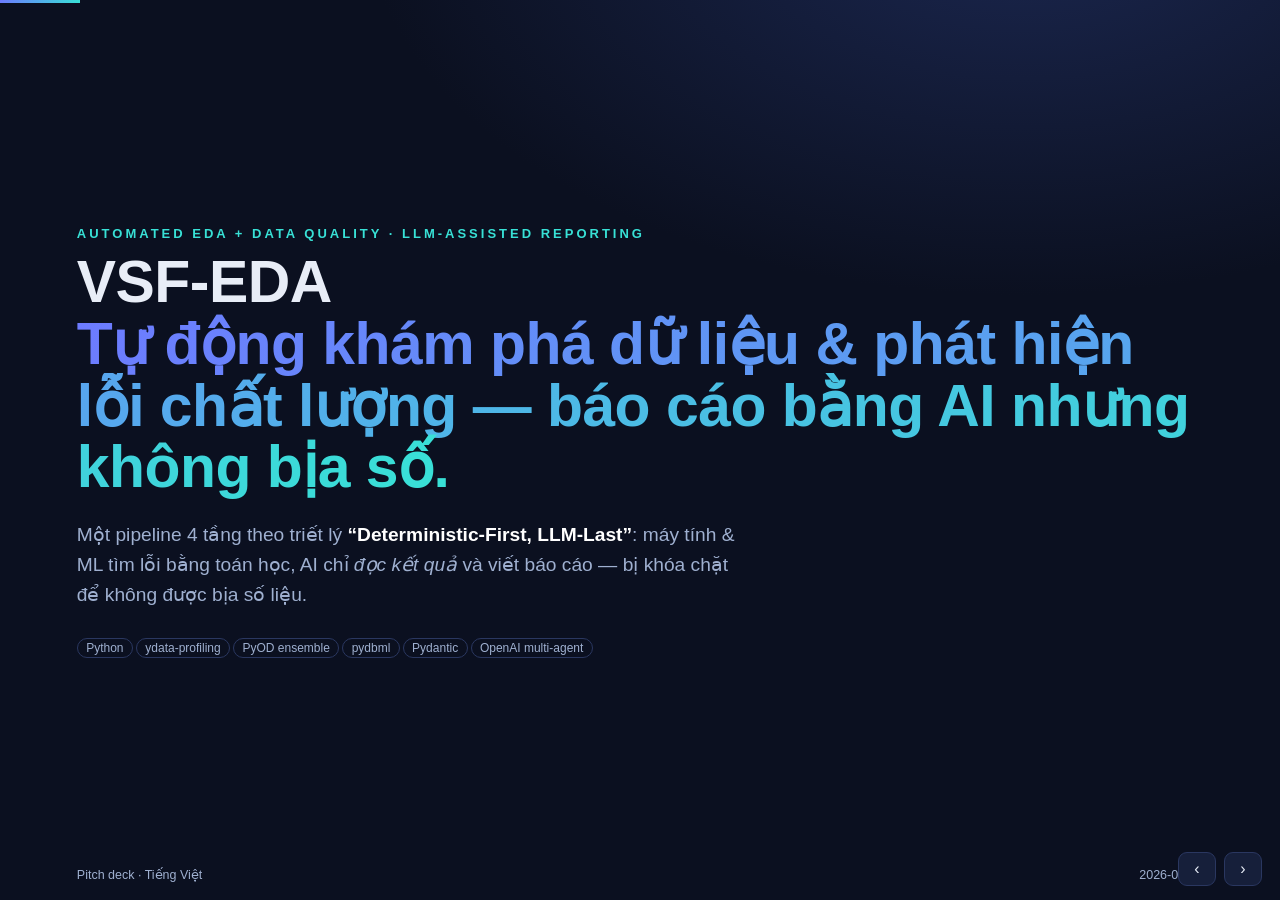
<file: docs/slide.html>
<!DOCTYPE html>
<html lang="vi">
<head>
<meta charset="UTF-8">
<meta name="viewport" content="width=device-width, initial-scale=1.0">
<title>VSF-EDA · Pitch Deck</title>
<style>
  :root{
    --bg:#0b1020; --bg2:#11182e; --card:#161f3a; --card2:#1c294b;
    --ink:#e8edf7; --muted:#9fb0d0; --line:#2a3760;
    --cyan:#38e1d6; --indigo:#6d7bff; --emerald:#46e08a; --amber:#ffcf5c; --rose:#ff7a90;
    --grad:linear-gradient(120deg,#6d7bff,#38e1d6);
  }
  *{box-sizing:border-box;margin:0;padding:0}
  html,body{height:100%}
  body{
    background:radial-gradient(1200px 700px at 80% -10%,#1b2750 0%,var(--bg) 55%) fixed;
    color:var(--ink);
    font-family:-apple-system,BlinkMacSystemFont,"Segoe UI",Roboto,"Helvetica Neue",Arial,"Noto Sans",sans-serif;
    -webkit-font-smoothing:antialiased; overflow:hidden;
  }
  .deck{height:100vh;width:100vw;position:relative}
  .slide{
    position:absolute;inset:0;display:none;flex-direction:column;justify-content:center;
    padding:4.2vh 6vw 6vh;overflow:auto;animation:fade .45s ease;
  }
  .slide.active{display:flex}
  @keyframes fade{from{opacity:0;transform:translateY(14px)}to{opacity:1;transform:none}}
  .slide::-webkit-scrollbar{width:8px}
  .slide::-webkit-scrollbar-thumb{background:var(--line);border-radius:8px}

  h1{font-size:clamp(30px,4.6vw,62px);line-height:1.05;letter-spacing:-.5px}
  h2{font-size:clamp(24px,3.1vw,40px);line-height:1.12;margin-bottom:.5em;letter-spacing:-.4px}
  h3{font-size:clamp(17px,1.5vw,22px);color:var(--cyan);margin:.2em 0 .5em;font-weight:700}
  p,li{font-size:clamp(14px,1.18vw,18px);line-height:1.55;color:var(--ink)}
  .muted{color:var(--muted)}
  .grad{background:var(--grad);-webkit-background-clip:text;background-clip:text;color:transparent}
  .kicker{font-size:13px;letter-spacing:3px;text-transform:uppercase;color:var(--cyan);font-weight:700;margin-bottom:.8em}
  .lead{font-size:clamp(16px,1.5vw,22px);color:var(--muted);max-width:62ch}
  ul{padding-left:1.1em;margin:.3em 0}
  li{margin:.34em 0}
  b,strong{color:#fff}
  .tag{display:inline-block;padding:.18em .7em;border:1px solid var(--line);border-radius:999px;font-size:12px;color:var(--muted);margin:.2em .25em 0 0}
  .pill{display:inline-block;padding:.2em .6em;border-radius:7px;font-size:12px;font-weight:700}
  .pill.cy{background:rgba(56,225,214,.16);color:var(--cyan)}
  .pill.em{background:rgba(70,224,138,.16);color:var(--emerald)}
  .pill.am{background:rgba(255,207,92,.16);color:var(--amber)}
  .pill.ro{background:rgba(255,122,144,.16);color:var(--rose)}
  .pill.in{background:rgba(109,123,255,.18);color:#aeb6ff}

  .grid{display:grid;gap:18px}
  .g2{grid-template-columns:1fr 1fr}
  .g3{grid-template-columns:repeat(3,1fr)}
  .g4{grid-template-columns:repeat(4,1fr)}
  .card{background:linear-gradient(180deg,var(--card),var(--bg2));border:1px solid var(--line);border-radius:16px;padding:18px 20px}
  .card.tight{padding:14px 16px}
  .card h3{margin-top:0}
  .num{font-size:clamp(26px,3.4vw,44px);font-weight:800;line-height:1}

  table{width:100%;border-collapse:collapse;font-size:clamp(12px,1.05vw,15.5px)}
  th,td{text-align:left;padding:9px 12px;border-bottom:1px solid var(--line);vertical-align:top}
  th{color:var(--cyan);font-weight:700;font-size:12.5px;text-transform:uppercase;letter-spacing:.6px}
  tr:hover td{background:rgba(109,123,255,.06)}
  .ok{color:var(--emerald)} .no{color:var(--rose)} .wn{color:var(--amber)}

  /* flow diagram */
  .flow{display:flex;align-items:stretch;gap:0;flex-wrap:wrap;margin-top:10px}
  .step{flex:1;min-width:150px;background:linear-gradient(180deg,var(--card2),var(--bg2));border:1px solid var(--line);border-radius:14px;padding:14px;position:relative}
  .step .lab{font-size:12px;color:var(--cyan);font-weight:700;letter-spacing:1px}
  .step .ti{font-weight:700;margin:.25em 0;font-size:15px}
  .step .io{font-size:12px;color:var(--muted);line-height:1.4}
  .arrow{display:flex;align-items:center;color:var(--indigo);font-size:26px;padding:0 6px}

  .foot{position:absolute;bottom:18px;left:6vw;right:6vw;display:flex;justify-content:space-between;align-items:center;font-size:12.5px;color:var(--muted)}
  .progress{position:fixed;top:0;left:0;height:3px;background:var(--grad);z-index:20;transition:width .3s;width:0}
  .nav{position:fixed;bottom:14px;right:18px;display:flex;gap:8px;z-index:20}
  .nav button{background:var(--card);border:1px solid var(--line);color:var(--ink);width:38px;height:34px;border-radius:9px;cursor:pointer;font-size:16px}
  .nav button:hover{border-color:var(--cyan)}
  code,.mono{font-family:ui-monospace,SFMono-Regular,Menlo,monospace;font-size:.92em;color:#bfe9ff}
  .json{background:#0a0f20;border:1px solid var(--line);border-radius:12px;padding:14px 16px;font-family:ui-monospace,Menlo,monospace;font-size:12.5px;line-height:1.5;color:#cfe;overflow:auto;white-space:pre}
  .k{color:#8fb6ff}.s{color:#9be6a8}.c{color:#ffd27a}
  .hl{border-left:3px solid var(--cyan);padding-left:14px}
  .hl.am{border-color:var(--amber)} .hl.ro{border-color:var(--rose)} .hl.em{border-color:var(--emerald)}
  .spec{border:1px dashed var(--indigo);border-radius:12px;padding:14px 18px;background:rgba(109,123,255,.06)}
  .center{text-align:center}
</style>
</head>
<body>
<div class="progress" id="prog"></div>
<div class="deck" id="deck">

  <!-- 1 · TITLE -->
  <section class="slide active">
    <div class="kicker">Automated EDA + Data Quality · LLM-Assisted Reporting</div>
    <h1>VSF-EDA<br><span class="grad">Tự động khám phá dữ liệu &amp; phát hiện lỗi chất lượng — báo cáo bằng AI nhưng <u>không bịa số</u>.</span></h1>
    <p class="lead" style="margin-top:22px">Một pipeline 4 tầng theo triết lý <b>“Deterministic-First, LLM-Last”</b>: máy tính &amp; ML tìm lỗi bằng toán học, AI chỉ <i>đọc kết quả</i> và viết báo cáo — bị khóa chặt để không được bịa số liệu.</p>
    <div style="margin-top:26px">
      <span class="tag">Python</span><span class="tag">ydata-profiling</span><span class="tag">PyOD ensemble</span><span class="tag">pydbml</span><span class="tag">Pydantic</span><span class="tag">OpenAI multi-agent</span>
    </div>
    <div class="foot"><span>Pitch deck · Tiếng Việt</span><span>2026-05-29</span></div>
  </section>

  <!-- 2 · PROBLEM -->
  <section class="slide">
    <div class="kicker">Vấn đề</div>
    <h2>EDA thủ công thì chậm — còn để LLM tự đọc dữ liệu thì <span class="grad">bịa số</span>.</h2>
    <div class="grid g3" style="margin-top:10px">
      <div class="card"><h3>😩 Thủ công &amp; lặp lại</h3><p>Mỗi dataset mới, Data Scientist lại tốn hàng giờ viết lại cùng một mớ code thống kê, vẽ biểu đồ, soi missing/outlier.</p></div>
      <div class="card"><h3>🧱 Lỗi rải rác, không chuẩn</h3><p>Các tool hiện có chấm lỗi <b>độc lập</b>, không gán chuẩn quốc tế (DAMA/ISO), không có verdict “dữ liệu này dùng được chưa?”.</p></div>
      <div class="card"><h3>🤖 LLM bịa số liệu</h3><p>Ném cả bảng cho ChatGPT → nó viết hay nhưng <b>tự chế con số</b>. Trong DataOps, một con số sai = mất hết niềm tin.</p></div>
    </div>
    <p class="lead" style="margin-top:22px"><b>Câu hỏi cốt lõi:</b> làm sao có báo cáo EDA tự động, đẹp, dễ đọc <i>như AI viết</i> — mà mọi con số đều <b>đảm bảo đúng 100%</b> so với dữ liệu gốc?</p>
  </section>

  <!-- 3 · RESEARCH LANDSCAPE -->
  <section class="slide">
    <div class="kicker">Tổng quan nghiên cứu</div>
    <h2>Chúng tôi đã khảo sát toàn cảnh trước khi thiết kế.</h2>
    <div class="grid g4" style="margin:6px 0 18px">
      <div class="card center"><div class="num grad">47</div><p class="muted">bài báo khoa học<br>(profiling, DQ, anomaly, hallucination)</p></div>
      <div class="card center"><div class="num grad">32</div><p class="muted">repo mã nguồn mở<br>được đọc &amp; lập wiki</p></div>
      <div class="card center"><div class="num grad">16</div><p class="muted">công cụ thương mại<br>(Monte Carlo, Anomalo…)</p></div>
      <div class="card center"><div class="num grad">10</div><p class="muted">khoảng trống nghiên cứu<br>(gaps) được định danh</p></div>
    </div>
    <div class="grid g2">
      <div class="card tight"><h3>Nền tảng học thuật</h3><p>Abedjan 2015 (profiling), Liu 2008 (Isolation Forest), Zhao 2019 (PyOD/ADBench), Breck 2019 / Caveness 2020 (TFDV), Schelter 2018 (Deequ), Gupta 2021 (<b>IBM DQ Toolkit</b> — gần nhất với ý tưởng ML-readiness), Malin 2024 (faithfulness của LLM), Huang 2023 (hallucination).</p></div>
      <div class="card tight"><h3>Hệ sinh thái công cụ</h3><p><b>Profiling:</b> ydata-profiling, DataProfiler, Sweetviz. <b>DQ/validation:</b> Great Expectations, Soda, Deequ, pandera, DataKitchen TestGen. <b>Anomaly:</b> PyOD, deepchecks. <b>Drift:</b> Evidently, NannyML, alibi-detect. <b>LLM-narrative:</b> LIDA, PandasAI, Vanna.</p></div>
    </div>
  </section>

  <!-- 4 · STRENGTHS / WEAKNESSES -->
  <section class="slide">
    <div class="kicker">Điểm mạnh &amp; điểm yếu của công cụ hiện có</div>
    <h2>Mỗi nhóm giỏi một mảng — nhưng <span class="grad">không ai ghép đủ chuỗi</span>.</h2>
    <table>
      <tr><th>Nhóm / Công cụ</th><th>Điểm mạnh</th><th>Điểm yếu (khoảng trống)</th></tr>
      <tr><td><b>ydata-profiling</b> (13k★)</td><td class="ok">Thống kê L1 cực đầy đủ, biểu đồ đẹp, xuất JSON</td><td class="no">Chỉ mô tả; không phán xét, không LLM, không đa bảng</td></tr>
      <tr><td><b>PyOD / deepchecks</b></td><td class="ok">Phát hiện outlier/leakage mạnh (ensemble)</td><td class="no">Chỉ là “bộ sưu tập detector”, không có verdict tổng</td></tr>
      <tr><td><b>Great Expectations / Soda</b></td><td class="ok">Validation chặt theo rule</td><td class="no">Cần người <b>tự khai báo rule</b>; severity tùy tiện; không tự khám phá</td></tr>
      <tr><td><b>DataKitchen TestGen</b> (OSS)</td><td class="ok">Auto-discovery + chấm điểm theo DAMA</td><td class="wn">LLM dùng để <b>sinh test</b>, không phải tường thuật finding; công thức chấm điểm đóng</td></tr>
      <tr><td><b>Monte Carlo / Anomalo / Acceldata</b></td><td class="ok">Đã có kiến trúc deterministic→LLM-narrative (thương mại)</td><td class="no">Đóng, đắt; <b>không ai công bố</b> ràng buộc “LLM cấm bịa số” hay tính tái lập</td></tr>
      <tr><td><b>LIDA / PandasAI / Vanna</b></td><td class="ok">LLM tạo biểu đồ / trả lời truy vấn</td><td class="no">LLM <b>chạm trực tiếp dữ liệu thô</b> → rủi ro bịa số &amp; sai cú pháp</td></tr>
    </table>
    <p class="muted" style="margin-top:12px">→ Kiến trúc “deterministic → findings → LLM tường thuật” đã <b>phổ biến ở mảng thương mại</b>. Khoảng trống thật nằm ở mã nguồn mở + <b>3 ràng buộc cụ thể</b> bên dưới.</p>
  </section>

  <!-- 5 · OUR SOLUTION / what gap -->
  <section class="slide">
    <div class="kicker">Giải pháp của chúng tôi giải quyết vấn đề gì</div>
    <h2>Ghép đúng <span class="grad">3 mảnh chưa ai ghép cùng nhau</span> (Framing D).</h2>
    <div class="grid g3" style="margin-top:8px">
      <div class="card"><span class="pill in">Element 1</span><h3 style="margin-top:10px">Hợp đồng Finding chuẩn hóa (L3)</h3><p>Một schema JSON có version, hợp nhất kiểu lỗi (TFDV) + tách metric/constraint (Deequ) + <b>gán chuẩn DAMA-DMBOK / ISO 25012</b> trên từng finding.</p></div>
      <div class="card"><span class="pill in">Element 2</span><h3 style="margin-top:10px">Verdict “sẵn sàng cho ML?” (L2→L3)</h3><p>Tổng hợp các tín hiệu (missing, outlier, leakage, imbalance…) thành một <b>phán quyết deterministic</b> READY / WARN / NOT_READY — mở rộng IBM DQ Toolkit.</p></div>
      <div class="card"><span class="pill in">Element 3</span><h3 style="margin-top:10px">LLM bị cấm “tính toán số” (L4)</h3><p>AI chỉ được <b>trích dẫn &amp; diễn giải</b> con số có sẵn trong L3, không được tự sinh số. Đây là “con hào” không vendor nào công bố.</p></div>
    </div>
    <div class="hl em" style="margin-top:22px"><p><b>Khác biệt cô đọng:</b> không phải “kiến trúc mới” (cái đó thương mại đã làm) — mà là <b>bản mã nguồn mở đầu tiên</b> kết hợp <i>schema chuẩn hóa + verdict ML deterministic + LLM cấm bịa số + đảm bảo tái lập</i>.</p></div>
  </section>

  <!-- 6 · PHILOSOPHY + LAYERS -->
  <section class="slide">
    <div class="kicker">Triết lý kiến trúc</div>
    <h2>Deterministic-First, LLM-Last.</h2>
    <div class="grid g2" style="margin-top:6px">
      <div class="card hl"><h3>Máy tính làm phần “sự thật”</h3><p>L1–L3 thuần Python/ML/thống kê: <b>mọi con số, mọi biểu đồ</b> đều sinh từ engine xác định, tái lập được (seed cố định, temperature=0).</p></div>
      <div class="card hl am"><h3>AI làm phần “diễn đạt”</h3><p>L4 LLM <b>tuyệt đối không chạm dữ liệu thô</b> — chỉ đọc file JSON findings. Vai trò: “người đọc kết quả thống kê” + viết văn.</p></div>
    </div>
    <h3 style="margin-top:24px">4 tầng (+ 2 tầng phụ)</h3>
    <div class="grid g4" style="gap:12px">
      <div class="card tight center"><span class="pill cy">L1</span><p style="margin-top:8px"><b>Profiling</b><br><span class="muted">thống kê mô tả</span></p></div>
      <div class="card tight center"><span class="pill cy">L2</span><p style="margin-top:8px"><b>Detection</b><br><span class="muted">anomaly + schema</span></p></div>
      <div class="card tight center"><span class="pill cy">L3</span><p style="margin-top:8px"><b>Ontology</b><br><span class="muted">JSON contract ❤️</span></p></div>
      <div class="card tight center"><span class="pill cy">L4</span><p style="margin-top:8px"><b>Narrative</b><br><span class="muted">LLM bị khóa</span></p></div>
    </div>
    <p class="muted" style="margin-top:10px">Phụ trợ: <b>L0</b> ingestion (CSV/Excel/DBML) · <b>L2.5</b> Severity Stack (chấm mức + Dataset Verdict) · <b>L3.5</b> dual visualization (biểu đồ tổng quan + biểu đồ chẩn đoán do LLM ra lệnh vẽ).</p>
  </section>

  <!-- 7 · WORKFLOW FLOW -->
  <section class="slide">
    <div class="kicker">Workflow hoạt động ra sao</div>
    <h2>Luồng dữ liệu từ file thô đến báo cáo.</h2>
    <div class="flow">
      <div class="step"><div class="lab">L0 · INGESTION</div><div class="ti">Đọc &amp; chuẩn hóa</div><div class="io">CSV / Excel + file DBML → <b>DataFrame</b> (+ smart sampling 500k dòng)</div></div>
      <div class="arrow">→</div>
      <div class="step"><div class="lab">L1 · PROFILING</div><div class="ti">Thống kê mô tả</div><div class="io">ydata-profiling → mean, null%, cardinality, duplicates, alerts</div></div>
      <div class="arrow">→</div>
      <div class="step"><div class="lab">L2 · DETECTION</div><div class="ti">Tìm rác + soi schema</div><div class="io">PyOD ensemble (outlier) + pydbml/Pandas (FK mồ côi)</div></div>
      <div class="arrow">→</div>
      <div class="step"><div class="lab">L2.5 · SEVERITY</div><div class="ti">Chấm mức &amp; verdict</div><div class="io">MCAR/MAR/MNAR · Calibrator · Compound · Aggregator → READY/WARN/NOT_READY</div></div>
      <div class="arrow">→</div>
      <div class="step"><div class="lab">L3 · ONTOLOGY</div><div class="ti">Đóng gói findings</div><div class="io">3 file JSON Pydantic-strict + severity + DAMA + verdict</div></div>
      <div class="arrow">→</div>
      <div class="step"><div class="lab">L4 · NARRATIVE</div><div class="ti">AI viết báo cáo</div><div class="io">Multi-agent + <b>guardrail chống bịa số</b> → Markdown</div></div>
    </div>
    <div class="grid g2" style="margin-top:22px">
      <div class="card tight"><h3>Song song hóa L3.5</h3><p><b>Overview/diagnostic charts</b> là artifact phụ trợ cho end user. L4 không nhận chart, không Vision, không ra lệnh vẽ biểu đồ.</p></div>
      <div class="card tight"><h3>An toàn khi AI hỏng</h3><p>OpenAI timeout/lỗi → retry 3× → <b>graceful degradation</b>: vẫn xuất báo cáo Markdown deterministic từ JSON/verdict. Không bao giờ crash.</p></div>
    </div>
  </section>

  <!-- 8 · LAYER I/O TABLE -->
  <section class="slide">
    <div class="kicker">Input / Output của từng tầng</div>
    <h2>Hợp đồng vào–ra rõ ràng giữa các tầng.</h2>
    <table>
      <tr><th>Tầng</th><th>Công nghệ</th><th>Input</th><th>Output</th></tr>
      <tr><td><b class="ok">L0</b> Ingestion</td><td>pandas, pydbml, SQL DDL parser</td><td>CSV/Excel/Parquet/JSON, <code>.dbml/.sql</code></td><td><b>DataFrame(s)</b> + schema đã parse</td></tr>
      <tr><td><b class="ok">L1</b> Profiling</td><td>ydata-profiling</td><td>DataFrame</td><td><code>DatasetMeta</code> + <code>ColumnStats</code>: n, n_var, p_cells_missing, n_duplicates, type, metrics</td></tr>
      <tr><td><b class="ok">L2</b> Anomaly</td><td>PyOD: IForest+ECOD+LOF</td><td>DataFrame (chỉ cột số)</td><td>điểm bất thường chuẩn hóa + ngưỡng → danh sách dòng rác</td></tr>
      <tr><td><b class="ok">L2</b> Schema</td><td>pydbml/SQL + Pandas</td><td>DataFrame(s) + schema</td><td><code>IntegrityError[]</code> + alias cột + explicit/inferred relationships</td></tr>
      <tr><td><b class="wn">L2.5</b> Severity Stack</td><td>scipy (Little's), Logistic, table-lookup</td><td>output thô L1 + L2</td><td>severity hiệu chỉnh + <code>compound_severity</code> + <b>Dataset Verdict</b> (READY/WARN/NOT_READY)</td></tr>
      <tr><td><b class="cy">L3</b> Ontology</td><td>Pydantic (strict)</td><td>output L1 + L2 + L2.5</td><td><b>3 file JSON</b> validated (xem slide sau)</td></tr>
      <tr><td><b class="am">L3.5</b> Charts</td><td>matplotlib</td><td>findings + DataFrame</td><td>PNG overview/diagnostic cho end user, không gửi L4</td></tr>
      <tr><td><b class="ro">L4</b> Narrative</td><td>Mini + Master agents + Guardrail Python</td><td><b>chỉ</b> JSON L3 + raw samples số/chữ</td><td>Báo cáo Markdown text-only, mọi số đã đối chiếu Allowed-Set</td></tr>
    </table>
  </section>

  <!-- 9 · L3 JSON CONTRACT -->
  <section class="slide">
    <div class="kicker">L3 — Trái tim của hệ thống</div>
    <h2>Hợp đồng dữ liệu: <span class="grad">3 file JSON</span> Pydantic-strict.</h2>
    <div class="grid g2">
      <div>
        <div class="json"><span class="c">// 1) data_quality_findings.json  → Data QA Agent</span>
{
  <span class="k">"dataset_meta"</span>: { <span class="k">"n"</span>:891, <span class="k">"p_cells_missing"</span>:0.08,
                    <span class="k">"n_duplicates"</span>:0 },
  <span class="k">"columns"</span>: { <span class="s">"Age"</span>: { <span class="k">"type"</span>:<span class="s">"numeric"</span>,
                       <span class="k">"p_missing"</span>:0.19 } },
  <span class="k">"anomalies"</span>: [{
     <span class="k">"issue_type"</span>:<span class="s">"OUTLIER_ENSEMBLE"</span>,
     <span class="k">"severity"</span>:<span class="s">"HIGH"</span>,
     <span class="k">"detected_by"</span>:<span class="s">"IForest+ECOD+LOF/avg"</span>,
     <span class="k">"dq_dimensions"</span>:[<span class="s">"Validity"</span>],          <span class="c">// C1</span>
     <span class="k">"compound_severity"</span>:<span class="s">"CRITICAL"</span>,        <span class="c">// C2</span>
     <span class="k">"top_10_samples"</span>:[...] }]
}</div>
      </div>
      <div>
        <div class="json"><span class="c">// 2) schema_evaluation_findings.json → Architect</span>
{
  <span class="k">"schema_meta"</span>:{ <span class="k">"total_tables"</span>:3,
                   <span class="k">"total_relationships"</span>:2 },
  <span class="k">"integrity_errors"</span>:[{
     <span class="k">"error_type"</span>:<span class="s">"ORPHAN_FOREIGN_KEY"</span>,
     <span class="k">"affected_table"</span>:<span class="s">"orders"</span>,
     <span class="k">"severity"</span>:<span class="s">"CRITICAL"</span> }]
}</div>
        <div class="json" style="margin-top:12px"><span class="c">// 3) dataset_verdict.json  (mới, từ L2.5)</span>
{
  <span class="k">"dataset_verdict"</span>:{
     <span class="k">"overall"</span>:<span class="s">"NOT_READY"</span>,   <span class="c">// READY|WARN|NOT_READY</span>
     <span class="k">"score"</span>:0.42,
     <span class="k">"top_blocking_findings"</span>:[...] }
}</div>
      </div>
    </div>
    <p class="muted" style="margin-top:10px">Tách file để LLM <b>không bị “ngợp” context</b>. Trường <code>dq_dimensions</code> / <code>compound_severity</code> / verdict là phần làm giàu (C1+C2) so với bản gốc 2 file.</p>
  </section>

  <!-- 10 · L4 GUARDRAIL -->
  <section class="slide">
    <div class="kicker">L4 — Cơ chế chống bịa số (Guardrail)</div>
    <h2>“Cảnh vệ” Python đứng giữa LLM và sự thật.</h2>
    <div class="grid g2">
      <div class="card hl ro">
        <h3>Vấn đề</h3>
        <p>Retry-on-network-error chỉ chống <b>lỗi mạng/format</b>, KHÔNG chống <b>bịa số / bịa tên cột</b>. Đó mới là khác biệt deterministic-first thật.</p>
        <h3 style="margin-top:14px">Cơ chế: Allowed-Set + Tolerance + Column-Check</h3>
        <ol style="padding-left:1.2em">
          <li>Xây <b>Allowed-Set</b>: mọi số trong JSON gốc + whitelist <code>{0,1,2,3,10,100,1000}</code> + cho qua số năm.</li>
          <li>Regex quét <b>MỌI</b> số trong văn bản LLM → đối chiếu Allowed-Set với tolerance (integer: chính xác · decimal: ±0.0001 · relative: ±0.1%).</li>
          <li><b>Column-name check:</b> LLM nhắc tên cột không tồn tại → hallucination.</li>
          <li>Vi phạm → retry ≤3 → thay bằng <code>&lt;SỐ LIỆU CHƯA XÁC MINH&gt;</code>. Chạy sau <b>mỗi</b> agent (Mini + Master).</li>
        </ol>
      </div>
      <div class="card hl em">
        <h3>Cam kết (đo bằng eval 50-finding)</h3>
        <table>
          <tr><th>Chỉ số</th><th>Mục tiêu</th><th>Kill nếu</th></tr>
          <tr><td>Hallucination (mọi số trong báo cáo)</td><td class="ok">0%</td><td class="no">&gt; 2%</td></tr>
          <tr><td>Over-masking (mask nhầm số đúng)</td><td class="ok">&lt; 5%</td><td class="no">&gt; 15%</td></tr>
          <tr><td>Column hallucination</td><td class="ok">0%</td><td>—</td></tr>
        </table>
        <p style="margin-top:12px"><b>Verify thuần Python, &lt;5ms/report, không gọi LLM</b> → tái lập 100%. Tách bạch với retry mạng. So sánh A/B (có vs không guardrail) = số liệu cho paper/blog.</p>
      </div>
    </div>
  </section>

  <!-- 11 · SEVERITY & VERDICT -->
  <section class="slide">
    <div class="kicker">Chấm điểm nghiêm trọng &amp; phán quyết</div>
    <h2>Từ “1.247 lỗi” (nhiễu) → “3 lỗi CRITICAL chặn training” (tín hiệu).</h2>
    <div class="grid g3">
      <div class="card"><h3>Per-finding (DAMA-aware)</h3><p>Bảng ngưỡng key theo <b>(chiều DAMA × magnitude bucket)</b>, có tài liệu — thay cho rule rời rạc <code>if missing&gt;20% then HIGH</code>.</p></div>
      <div class="card"><h3>Compound escalation</h3><p>≥2 lỗi trùng trên 1 cột (missing + drift + outlier) → <b>nâng 1 bậc</b> (max-tier+1, cap CRITICAL). Điền trường <code>compound_severity</code>.</p></div>
      <div class="card"><h3>Dataset Verdict</h3><p>Rollup có trọng số → <b>READY / WARN / NOT_READY</b> + điểm + danh sách lỗi chặn. File JSON thứ 3.</p></div>
    </div>
    <div class="spec" style="margin-top:20px">
      <p><span class="pill in">Quyết định kiến trúc</span> &nbsp;Cả <b>4 module L2.5 đều có trong v1</b> (runtime nhẹ: ~50+20+30+15 dòng). Chỉ <b>việc fit bảng <code>calibrator_table.json</code></b> bằng benchmark 72 dataset OpenML-CC18 (đo tương quan với mức tụt accuracy) là <b>hoãn sang nhánh paper</b>. v0.1 dùng bảng đặt tay <i>cùng cấu trúc</i> → sau này chỉ thay nguồn số, không đổi code.</p>
    </div>
  </section>

  <!-- 12 · EXPECTED OUTPUT -->
  <section class="slide">
    <div class="kicker">Expect đầu ra của toàn bộ pipeline</div>
    <h2>Một “lần click” → báo cáo chẩn đoán hoàn chỉnh.</h2>
    <div class="grid g2">
      <div class="card">
        <h3>📄 Artifact chính</h3>
        <ul>
          <li><b>Báo cáo Markdown</b> có Executive Summary + nhận xét từng cột/bảng, chèn biểu đồ.</li>
          <li><b>3 file JSON</b> findings (machine-readable, audit được).</li>
          <li><b>File CSV</b> dump 100% dòng rác để Data Engineer xử lý.</li>
          <li><b>Biểu đồ</b> overview + diagnostic (điểm rác bôi đỏ).</li>
        </ul>
      </div>
      <div class="card">
        <h3>✅ Tính chất đảm bảo</h3>
        <ul>
          <li><b>0% bịa số</b> trên các con số có trích dẫn (đo bằng eval).</li>
          <li><b>Tái lập:</b> cùng input → cùng báo cáo (temp=0, hash L3 lưu kèm).</li>
          <li><b>Verdict ML-readiness:</b> trả lời thẳng “dữ liệu sẵn sàng train chưa?”.</li>
          <li><b>Đa bảng:</b> bắt lỗi khóa ngoại mồ côi giữa các bảng qua DBML.</li>
        </ul>
      </div>
    </div>
    <div class="hl em" style="margin-top:20px"><p><b>Ví dụ kết luận máy đọc được:</b> <code>verdict = NOT_READY (0.42)</code> vì 1 lỗi <code>ORPHAN_FOREIGN_KEY</code> mức CRITICAL ở bảng <code>orders</code> + cột <code>Age</code> có 19% missing nâng bậc cùng outlier → khối training.</p></div>
  </section>

  <!-- 13 · DIFFERENTIATOR -->
  <section class="slide">
    <div class="kicker">Điểm khác biệt — vì sao khó copy</div>
    <h2>So với cả OSS lẫn thương mại.</h2>
    <table>
      <tr><th>Khả năng</th><th>OSS hiện có</th><th>Thương mại</th><th>VSF-EDA</th></tr>
      <tr><td>Auto-discovery lỗi (không cần khai rule)</td><td class="wn">một phần</td><td class="ok">có</td><td class="ok">có</td></tr>
      <tr><td>Gán chuẩn DAMA/ISO trên từng finding</td><td class="wn">nhãn (TestGen)</td><td class="wn">nhãn</td><td class="ok">nhãn + derivation có tài liệu</td></tr>
      <tr><td>Verdict ML-readiness deterministic</td><td class="no">không</td><td class="no">không (lo monitoring)</td><td class="ok">có (mở rộng IBM Toolkit)</td></tr>
      <tr><td>LLM <b>cấm</b> tự sinh số</td><td class="no">không</td><td class="no">không công bố</td><td class="ok">ràng buộc cứng + eval</td></tr>
      <tr><td>Báo cáo tái lập (hash + temp=0)</td><td class="no">không</td><td class="no">không vendor nào công bố</td><td class="ok">có</td></tr>
      <tr><td>Đa bảng DBML → FK mồ côi</td><td class="no">gần như không</td><td class="wn">hạn chế</td><td class="ok">tự xây in-house</td></tr>
    </table>
    <p class="muted" style="margin-top:12px">“Con hào” mạnh nhất: <b>LLM cấm tính toán số</b> + <b>tính tái lập</b> — hai thứ <b>không vendor nào</b> (Monte Carlo, Anomalo, Acceldata) công bố.</p>
  </section>

  <!-- 14 · ROADMAP -->
  <section class="slide">
    <div class="kicker">Lộ trình</div>
    <h2>5 phase build · 2 nhánh giá trị (tool ⨯ paper).</h2>
    <div class="grid" style="grid-template-columns:repeat(5,1fr);gap:12px">
      <div class="card tight"><span class="pill cy">Phase 1</span><h3 style="margin-top:8px">Core engines</h3><p class="muted">ingestion + profiling + anomaly + schema (L1, L2)</p></div>
      <div class="card tight"><span class="pill cy">Phase 2</span><h3 style="margin-top:8px">Ontology + Severity</h3><p class="muted">Pydantic C1 + 4 module L2.5 + 3 file JSON (L2.5, L3)</p></div>
      <div class="card tight"><span class="pill cy">Phase 3</span><h3 style="margin-top:8px">Visualization</h3><p class="muted">chart artifacts cho end user (L3.5), không thuộc L4</p></div>
      <div class="card tight"><span class="pill cy">Phase 4</span><h3 style="margin-top:8px">AI + Guardrail</h3><p class="muted">validator + agents + guardrail sau mỗi agent (L4)</p></div>
      <div class="card tight"><span class="pill cy">Phase 5</span><h3 style="margin-top:8px">Tích hợp + Test</h3><p class="muted">main.py + Titanic/E-commerce + eval 50-finding</p></div>
    </div>
    <p class="muted" style="margin-top:12px">📋 <b>Kế hoạch TDD đã viết xong cho cả L1→L4</b> (test-first, từng task): Part 1-2 (core L1/L2/L3, Task 1-8) · <b>Part 3</b> (Severity Stack L2.5 + guardrail, Task 9-17) · <b>Part 4</b> (multi-agent L4 + <code>main.py</code>, Task 18-25). Toàn bộ unit-test được không cần API key (mock LLM client).</p>
    <div class="grid g2" style="margin-top:20px">
      <div class="card hl em"><h3>Nhánh sản phẩm (v0.1)</h3><p>C1 (schema giàu DAMA) + <b>toàn bộ L2.5</b> (Verdict + Compound + MCAR/MAR/MNAR, bảng đặt tay) + C3 (guardrail Allowed-Set). Mục tiêu: tool dùng được, nhanh, đúng số.</p></div>
      <div class="card hl am"><h3>Nhánh nghiên cứu (paper)</h3><p>Fit <code>calibrator_table.json</code> bằng OpenML-CC18 → bảng severity có cơ sở thực nghiệm (“Calibrated severity on OpenML-CC18”). Kill nếu Spearman ρ &lt; 0.5.</p></div>
    </div>
  </section>

  <!-- 15 · WHAT YOU MAY NOT KNOW (added) -->
  <section class="slide">
    <div class="kicker">Bổ sung — những phần dễ bị bỏ qua</div>
    <h2>Rủi ro, đánh giá &amp; phần “honest”.</h2>
    <div class="grid g2">
      <div class="card">
        <h3>⚠️ Giới hạn cần nói thẳng</h3>
        <ul>
          <li><b>Bảng severity v0.1 đặt tay</b> (heuristic) — chưa được validate thực nghiệm cho tới khi fit OpenML-CC18.</li>
          <li><b>Multimodal:</b> claim từ “nhìn biểu đồ” (vision) guardrail số <b>không</b> chặn được (chấp nhận rủi ro, ghi log).</li>
          <li><b>v1 anomaly chỉ cột số;</b> rác đa biến categorical/cross-column hoãn v2.</li>
          <li><b>Over-masking:</b> Allowed-Set có thể mask nhầm số đúng → phải đo (&lt;5%).</li>
          <li><b>Calibration per-customer:</b> CRITICAL của finance ≠ marketing → cần framework, không có default tuyệt đối.</li>
        </ul>
      </div>
      <div class="card">
        <h3>🧪 Kế hoạch đánh giá (kill criteria)</h3>
        <ul>
          <li><b>Guardrail:</b> hallucination 0% / over-masking &lt;5% trên 50 finding.</li>
          <li><b>Severity calibration:</b> Spearman ρ(tier, Δaccuracy) ≥ 0.5 trên held-out.</li>
          <li><b>Verdict:</b> dataset sạch→READY; 1 orphan-FK CRITICAL→NOT_READY.</li>
          <li><b>A/B baseline:</b> cùng input chạy có/không guardrail → bảng số.</li>
        </ul>
        <h3 style="margin-top:14px">📈 Cơ hội công bố</h3>
        <p class="muted">Schema L3 published (versioned JSON Schema + adapter) · benchmark calibration OpenML · so sánh faithfulness LLM-narrative.</p>
      </div>
    </div>
  </section>

  <!-- 16 · CLOSING -->
  <section class="slide center" style="align-items:center;text-align:center">
    <div class="kicker">Tóm lại trong một câu</div>
    <h1 style="max-width:18ch">Báo cáo EDA do AI viết — nhưng <span class="grad">mọi con số đều có thể kiểm chứng.</span></h1>
    <p class="lead" style="margin:22px auto 0">Deterministic-First, LLM-Last · Schema chuẩn hóa + Verdict ML-readiness + Guardrail chống bịa số · Mã nguồn mở, tái lập 100%.</p>
    <div style="margin-top:26px">
      <span class="pill em" style="font-size:14px;padding:.5em 1em">L1→L2→L3→L4</span>
      &nbsp;<span class="pill cy" style="font-size:14px;padding:.5em 1em">3 JSON contract</span>
      &nbsp;<span class="pill am" style="font-size:14px;padding:.5em 1em">0% bịa số (cited)</span>
    </div>
    <p class="muted" style="margin-top:28px">Cảm ơn — Q&amp;A.</p>
  </section>

</div>

<div class="nav">
  <button id="prev" aria-label="Trước">‹</button>
  <button id="next" aria-label="Sau">›</button>
</div>

<script>
  const slides=[...document.querySelectorAll('.slide')];
  let i=0;
  const prog=document.getElementById('prog');
  function show(n){
    i=Math.max(0,Math.min(slides.length-1,n));
    slides.forEach((s,k)=>s.classList.toggle('active',k===i));
    prog.style.width=((i+1)/slides.length*100)+'%';
    if(location.hash!=='#'+(i+1)) history.replaceState(null,'','#'+(i+1));
  }
  function next(){show(i+1)} function prev(){show(i-1)}
  document.getElementById('next').onclick=next;
  document.getElementById('prev').onclick=prev;
  addEventListener('keydown',e=>{
    if(['ArrowRight','PageDown',' '].includes(e.key)){e.preventDefault();next()}
    else if(['ArrowLeft','PageUp'].includes(e.key)){e.preventDefault();prev()}
    else if(e.key==='Home')show(0); else if(e.key==='End')show(slides.length-1);
  });
  let x0=null;
  addEventListener('touchstart',e=>x0=e.touches[0].clientX,{passive:true});
  addEventListener('touchend',e=>{if(x0==null)return;const dx=e.changedTouches[0].clientX-x0;if(Math.abs(dx)>50){dx<0?next():prev()}x0=null},{passive:true});
  const start=parseInt((location.hash||'').slice(1));show(isNaN(start)?0:start-1);
</script>
</body>
</html>
</file>
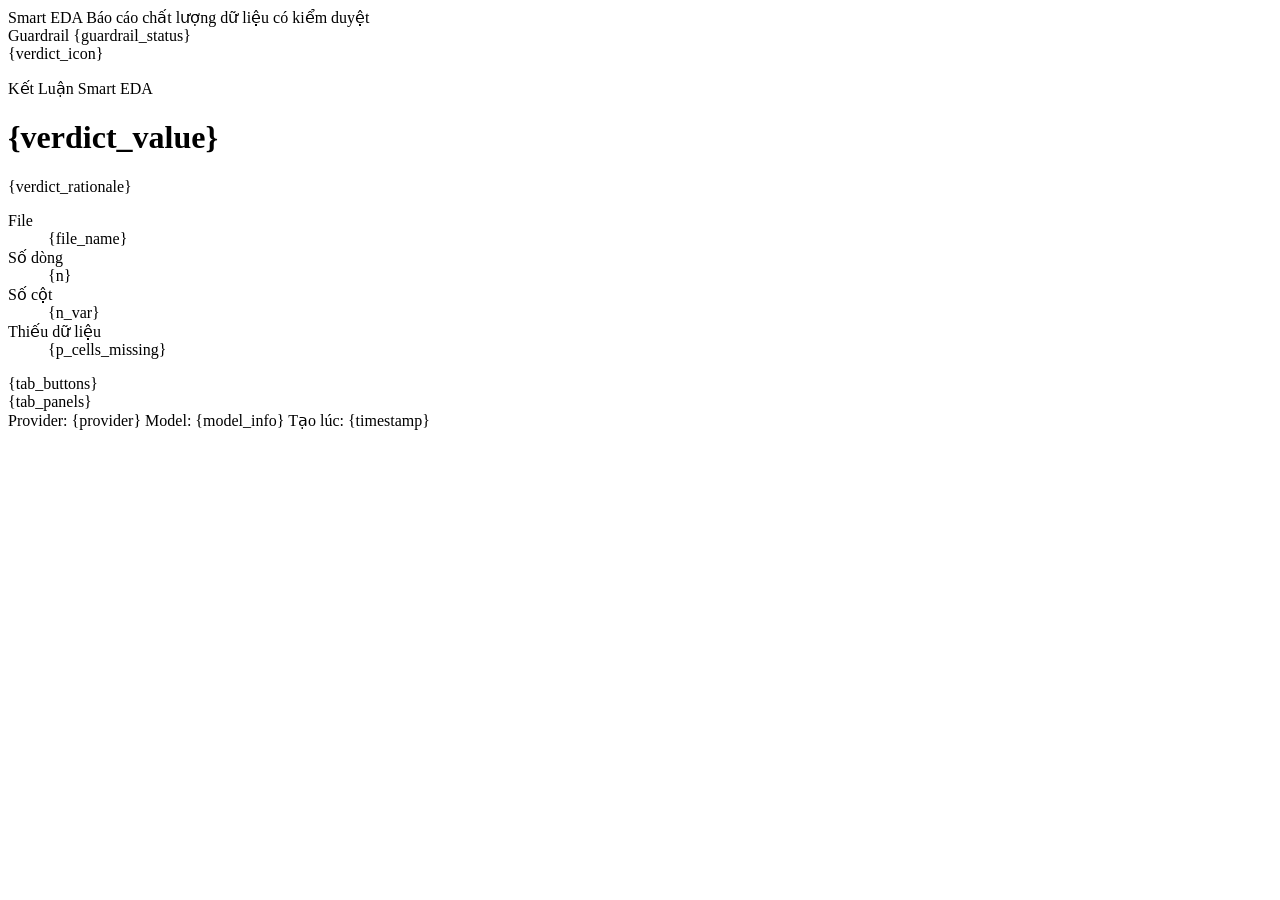
<file: src/reporting/templates/report_template.html>
<!doctype html>
<html lang="vi">
<head>
  <meta charset="utf-8">
  <meta name="viewport" content="width=device-width, initial-scale=1">
  <title>Smart EDA Report - {file_name}</title>
  <link rel="preconnect" href="https://fonts.googleapis.com">
  <link rel="preconnect" href="https://fonts.gstatic.com" crossorigin>
  <link href="https://fonts.googleapis.com/css2?family=Inter:wght@400;600;700;800&display=swap" rel="stylesheet">
  <style>{css_content}</style>
</head>
<body>
  <div class="report-shell">
    <div class="report-topline">
      <div>
        <span class="product-mark">Smart EDA</span>
        <span class="report-kind">Báo cáo chất lượng dữ liệu có kiểm duyệt</span>
      </div>
      <span class="guardrail-chip guardrail-{guardrail_status}">Guardrail {guardrail_status}</span>
    </div>

    <header class="report-header">
      <div class="verdict-banner verdict-{verdict_class}">
        <div class="verdict-symbol" aria-hidden="true">{verdict_icon}</div>
        <div class="verdict-copy">
          <p class="eyebrow">Kết Luận Smart EDA</p>
          <h1>{verdict_value}</h1>
          <p class="verdict-rationale">{verdict_rationale}</p>
        </div>
      </div>

      <dl class="dataset-meta" aria-label="Thông tin dataset">
        <div><dt>File</dt><dd>{file_name}</dd></div>
        <div><dt>Số dòng</dt><dd>{n}</dd></div>
        <div><dt>Số cột</dt><dd>{n_var}</dd></div>
        <div><dt>Thiếu dữ liệu</dt><dd>{p_cells_missing}</dd></div>
      </dl>
    </header>

    <nav class="tab-bar" role="tablist" aria-label="Điều hướng báo cáo">
      {tab_buttons}
    </nav>

    <main class="tab-panels">
      {tab_panels}
    </main>

    <footer class="report-footer">
      <span>Provider: {provider}</span>
      <span>Model: {model_info}</span>
      <span>Tạo lúc: {timestamp}</span>
    </footer>
  </div>
  <script>{js_content}</script>
</body>
</html>
</file>
